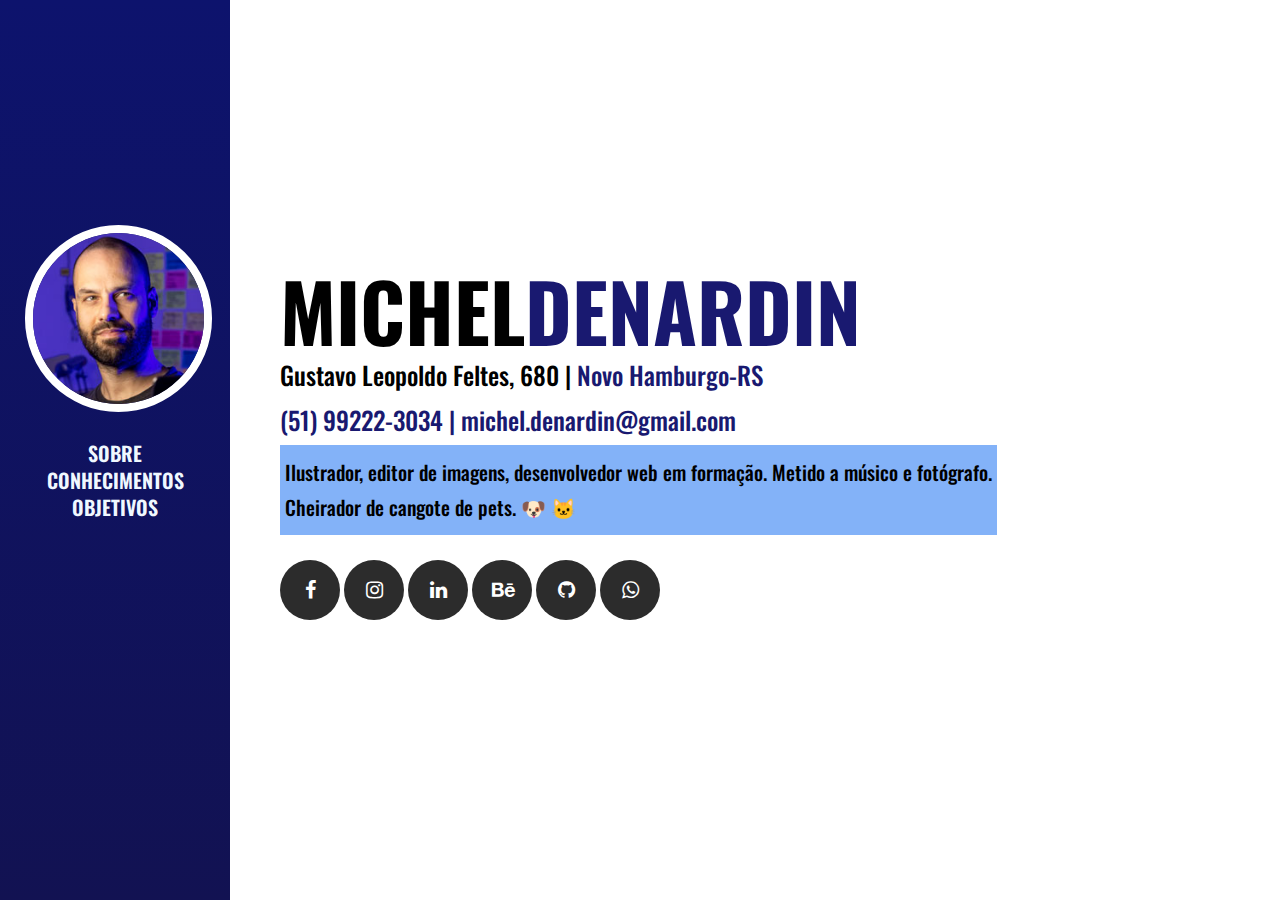
<file: index.html>
<!DOCTYPE html>
<html lang="en">
<head>
    <meta charset="UTF-8">
    <meta http-equiv="X-UA-Compatible" content="IE=edge">
    <meta name="viewport" content="width=device-width, initial-scale=1.0">
    <link rel="stylesheet" href="./CSS/normalize.css">
    <link rel="stylesheet" href="https://cdnjs.cloudflare.com/ajax/libs/font-awesome/4.7.0/css/font-awesome.min.css">
    <link rel="preconnect" href="https://fonts.googleapis.com">
    <link rel="preconnect" href="https://fonts.gstatic.com" crossorigin>
    <link href="https://fonts.googleapis.com/css2?family=Oswald&display=swap" rel="stylesheet">
    <link rel="stylesheet" href="./CSS/style2.css">
    <link rel="icon" type="image/x-icon" href="/images/egregora.ico">
    <title>Michel Denardin - Sobre</title>
</head>
<body>
    <div id="bloqueio"></div> <!-- Ok, eu sei que semanticamente isso aqui pode estar errado,
        mas eu criei essa div como uma solução para evitar que, ao ser redimensionado, o header
        termine, caso a janela seja diminuída e a tela seja rolada (lembrando que tinha que fazer com float) -->
    <header>
        <div id="naveg">
            <nav>
                <img id="foto" src="./images/foto.jpg" alt="Perfil">                
                <ul>
                    <li><a href="./index.html">Sobre</a><br></li>
                    <li><a href="./conhecimentos.html">Conhecimentos</a><br></li>            
                    <li><a href="./objetivos.html">Objetivos</a></li>            
                </ul>
            </nav>
        </div>
    </header>
    
    <main>
        <div id="dados">
            <div>
                <h1>MICHEL<span class="texto-azul">DENARDIN</span></h1>
                <h2>Gustavo Leopoldo Feltes, 680 | <span class="texto-azul">Novo Hamburgo-RS</span></h2>
                <h2><span class="texto-azul">(51) 99222-3034 |</span><a href="mailto:michel.denardin@gmail.com"> michel.denardin@gmail.com</a><br>        
                <p>
                    Ilustrador, editor de imagens, desenvolvedor web em formação. Metido a músico e fotógrafo.<br>
                    Cheirador de cangote de pets. &#128054 &#128049	
                </p>
            </div>
            <div>
                <a href="https://www.facebook.com/micheldenardin" target="_blank" class="fa fa-facebook"></a>
                <a href="https://www.instagram.com/seudena/" target="_blank" class="fa fa-instagram"></a>
                <a href="https://www.linkedin.com/in/micheldenardin85/" target="_blank" class="fa fa-linkedin"></a>
                <a href="https://www.behance.net/micheldenardin" target="_blank" class="fa fa-behance"></a>
                <a href="https://github.com/MichelDenardin" target="_blank" class="fa fa-github"></a>
                <a href="https://wa.me/5551992223034" target="_blank" class="fa fa-whatsapp"></a>                                
            </div>
        </div>       
    </main>
    
</body>
</html>
</file>
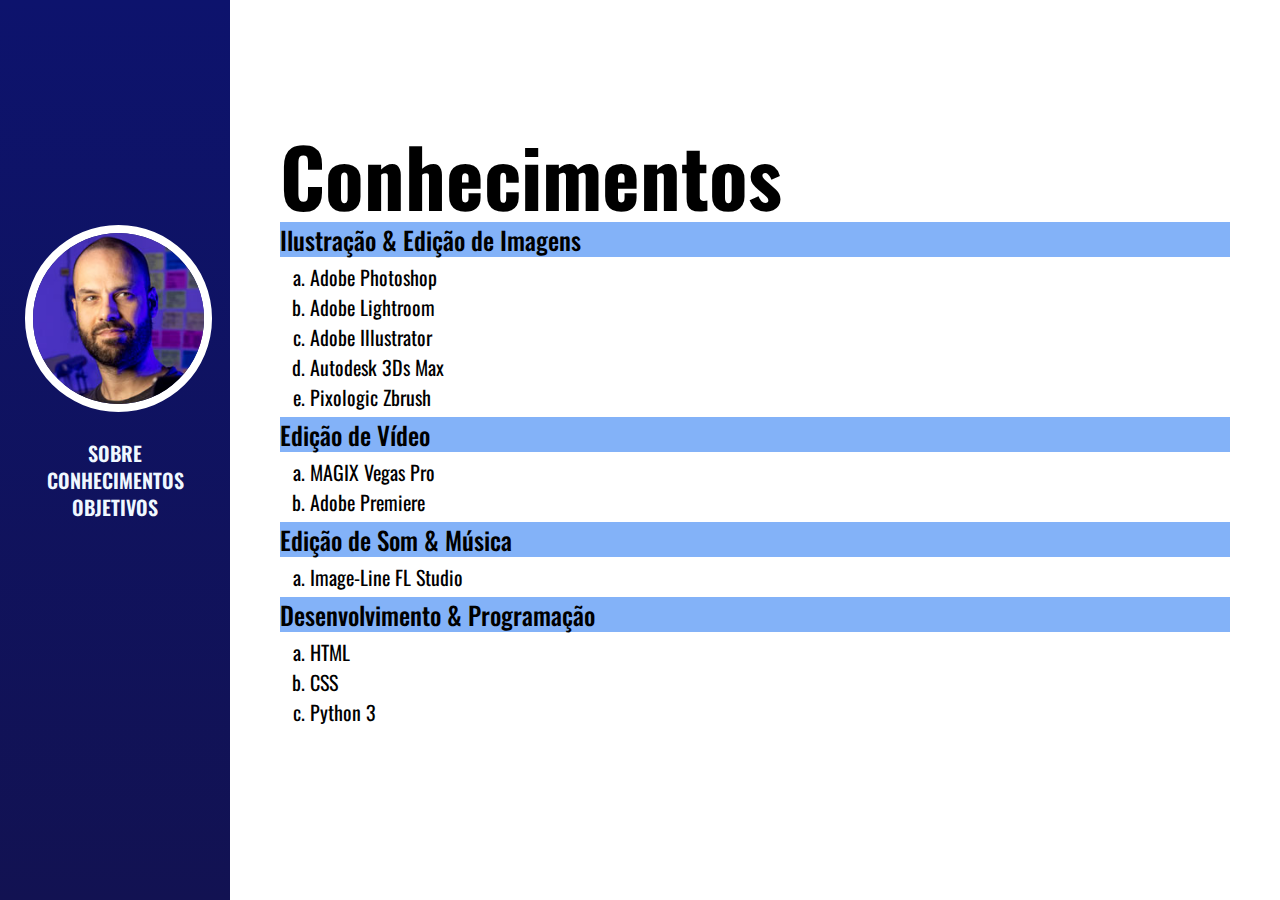
<file: conhecimentos.html>
<!DOCTYPE html>
<html lang="en">
<head>
    <meta charset="UTF-8">
    <meta http-equiv="X-UA-Compatible" content="IE=edge">
    <meta name="viewport" content="width=device-width, initial-scale=1.0">
    <link rel="stylesheet" href="./CSS/normalize.css">
    <link rel="stylesheet" href="https://cdnjs.cloudflare.com/ajax/libs/font-awesome/4.7.0/css/font-awesome.min.css">
    <link rel="preconnect" href="https://fonts.googleapis.com">
    <link rel="preconnect" href="https://fonts.gstatic.com" crossorigin>
    <link href="https://fonts.googleapis.com/css2?family=Oswald&display=swap" rel="stylesheet">
    <link rel="stylesheet" href="./CSS/style2.css">
    <link rel="icon" type="image/x-icon" href="/images/egregora.ico">
    <title>Michel Denardin - Conhecimentos</title>
</head>
<body>
    <div id="bloqueio"></div> <!-- Ok, eu sei que semanticamente isso aqui pode estar errado,
        mas eu criei essa div como uma solução para evitar que, ao ser redimensionado, o header
        termine, caso a janela seja diminuída e a tela seja rolada (lembrando que tinha que fazer com float) -->
    
    <header>
        <div id="naveg">
            <nav>
                <img id="foto" src="./images/foto.jpg" alt="Perfil">                
                <ul>
                    <li><a href="./index.html">Sobre</a><br></li>
                    <li><a href="./conhecimentos.html">Conhecimentos</a><br></li>            
                    <li><a href="./objetivos.html">Objetivos</a></li>            
                </ul>
            </nav>
        </div>
    </header>
    
    
    
    <main>
        <div id="conhecimentos">
            <h1>Conhecimentos</h1>
            <h2>Ilustração & Edição de Imagens</h2>
           <ol>
               <li>Adobe Photoshop</li>
               <li>Adobe Lightroom</li>
               <li>Adobe Illustrator</li>
               <li>Autodesk 3Ds Max</li>
               <li>Pixologic Zbrush</li>               
           </ol>
           <h2>Edição de Vídeo</h2>
           <ol>
                <li>MAGIX Vegas Pro</li>
                <li>Adobe Premiere</li>            
            </ol>
            <h2> Edição de Som & Música</h2>
           <ol>
                <li>Image-Line FL Studio</li>                
            </ol>
            <h2>Desenvolvimento & Programação</h2>
           <ol>
                <li>HTML</li>
                <li>CSS</li>
                <li>Python 3</li>
            </ol>


        </div>     
    </main>
    
</body>
</html>
</file>
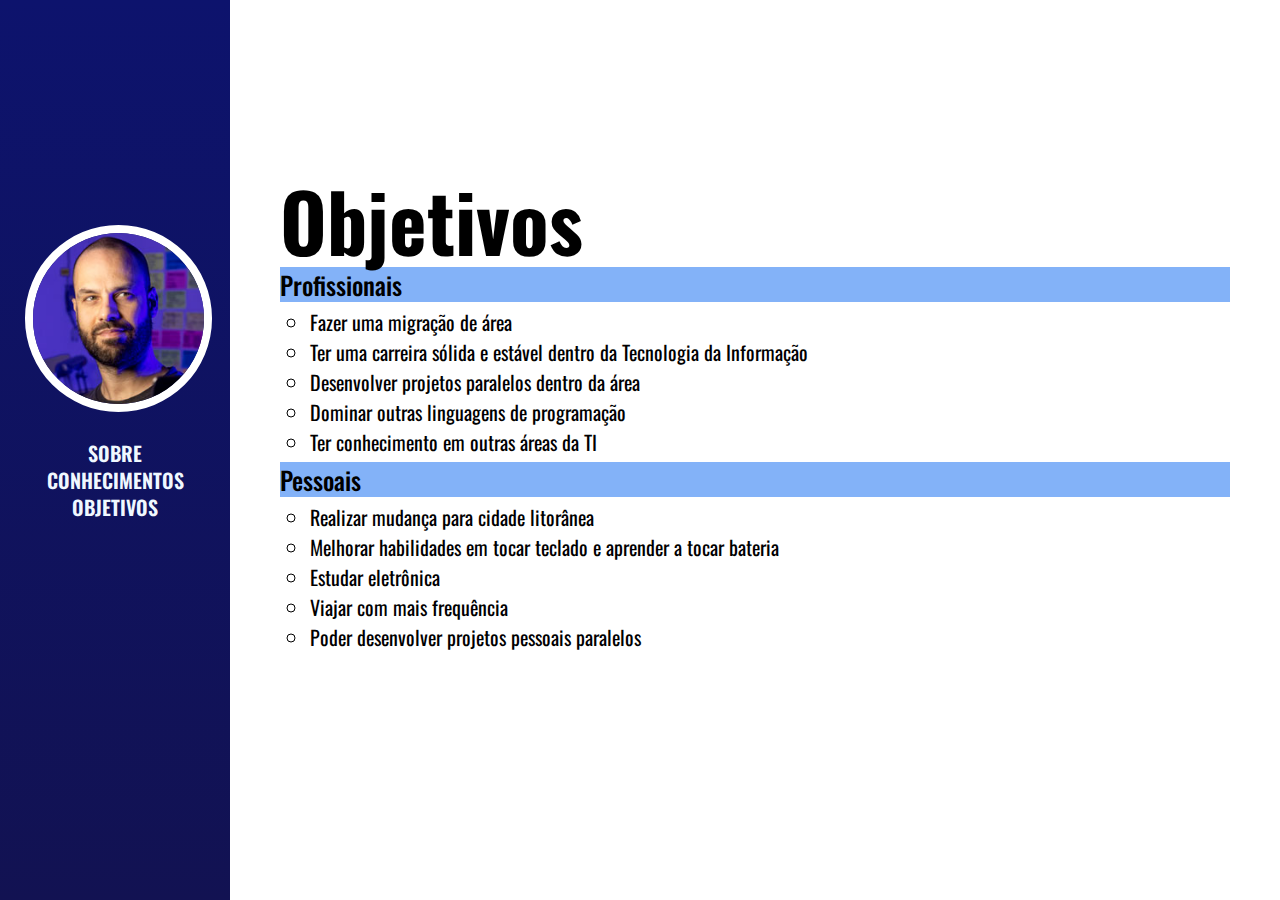
<file: objetivos.html>
<!DOCTYPE html>
<html lang="en">
<head>
    <meta charset="UTF-8">
    <meta http-equiv="X-UA-Compatible" content="IE=edge">
    <meta name="viewport" content="width=device-width, initial-scale=1.0">
    <link rel="stylesheet" href="./CSS/normalize.css">
    <link rel="stylesheet" href="https://cdnjs.cloudflare.com/ajax/libs/font-awesome/4.7.0/css/font-awesome.min.css">
    <link rel="preconnect" href="https://fonts.googleapis.com">
    <link rel="preconnect" href="https://fonts.gstatic.com" crossorigin>
    <link href="https://fonts.googleapis.com/css2?family=Oswald&display=swap" rel="stylesheet">
    <link rel="stylesheet" href="./CSS/style2.css">
    <link rel="icon" type="image/x-icon" href="/images/egregora.ico">
    <title>Michel Denardin - Objetivos</title>
</head>
<body>
    <div id="bloqueio"></div> <!-- Ok, eu sei que semanticamente isso aqui pode estar errado,
        mas eu criei essa div como uma solução para evitar que, ao ser redimensionado, o header
        termine, caso a janela seja diminuída e a tela seja rolada (lembrando que tinha que fazer com float) -->
    <header>
        <div id="naveg">
            <nav>
                <img id="foto" src="./images/foto.jpg" alt="Perfil">                
                <ul>
                    <li><a href="./index.html">Sobre</a><br></li>
                    <li><a href="./conhecimentos.html">Conhecimentos</a><br></li>            
                    <li><a href="./objetivos.html">Objetivos</a></li>            
                </ul>
            </nav>
        </div>
    </header>
    
    
    
    
    <main>
        <div id="objetivos">
            <h1>Objetivos</h1>
            <h2>Profissionais</h2>
            <ul>
                <li>Fazer uma migração de área</li>
                <li>Ter uma carreira sólida e estável dentro da Tecnologia da Informação</li>
                <li>Desenvolver projetos paralelos dentro da área</li>
                <li>Dominar outras linguagens de programação </li>
                <li>Ter conhecimento em outras áreas da TI</li>
            </ul>
            <h2>Pessoais</h2>
            <ul>
                <li>Realizar mudança para cidade litorânea</li>
                <li>Melhorar habilidades em tocar teclado e aprender a tocar bateria</li>
                <li>Estudar eletrônica</li>
                <li>Viajar com mais frequência</li>
                <li>Poder desenvolver projetos pessoais paralelos</li>
        </div>
    </main>
    
</body>
</html>
</file>
<file: CSS/style2.css>
body{
    margin: 0px;
    padding: 0px;
}

a{
    text-decoration: none;
    color: midnightblue;
}

p, h1, h2, li{
    font-family: 'Oswald', sans-serif;    
}

p, li{
    font-size: 20px;
}




h1{
    font-size: 80px;
    font-weight: 700;
    margin-bottom: 7px;
}

h2{
    font-size: 25px;
    font-weight: 500;
    margin-bottom: 10px;
    line-height: 35px;
}


header{
    background-color: midnightblue;
    background: linear-gradient(0deg, rgb(18, 18, 82) 0%, rgb(13, 19, 109) 100%);
    float: left;
    height: 100vh;
    width: 18%;
    position: fixed;
}
#bloqueio{    
    float: left;
    height: 100vh;
    width: 18%;
    position: relative;
}



#naveg{ 
    margin: 0px 25px;
    position: relative;      
    text-align: center;
    top: 25%;      
    line-height: 27px;
}

#foto{
    position:relative;
    width: 95%;
    height: auto;    
    border-radius: 50%;
    margin-bottom: 20px;
    border: white solid 8px;
}

#naveg a{
    color: aliceblue;
    text-decoration: none;
    text-transform: uppercase;
    font-family: 'Oswald', sans-serif;
    font-weight: 600;    
    font-size: 20px;
    transition: color 0.8s, font-size 0.4s
}

#naveg a:hover{
    color: rgb(245, 174, 94);
    font-size: 24px;
}

.texto-azul{
    color:midnightblue;
}

main{   
    float: left;
    height: 100vh;
    width: 82%;
}

#dados{
    margin: 0px 50px;
    position: relative;
    top:30%;
}

#dados p{
    background-color: rgb(131, 178, 248);
    padding: 10px 5px;
    width: fit-content;
    margin-top: 8px;
}

.fa {
    margin-top: 15px;    
    padding:20px;
    font-size: 20px;
    width:20px;
    text-align: center;
    text-decoration: none;
    border-radius: 50%;
    background-color: rgb(44, 44, 44);
    color:white;    
}

.fa:hover {
    opacity: 0.7;
    transition: 0.8s;
}

#conhecimentos{
    margin: 0px 50px;
    position: relative;
    top:15%;
}

#conhecimentos ol{
    list-style: lower-latin;
}

#objetivos{
    margin: 0px 50px;
    position: relative;
    top:20%;
}

#objetivos ul{
    list-style: circle;
}

#objetivos li, #conhecimentos li{
    margin-bottom: 10px;
    margin-left: 30px;
    
}

#conhecimentos h2, #objetivos h2{
    background-color: rgb(131, 178, 248);    
}
</file>
